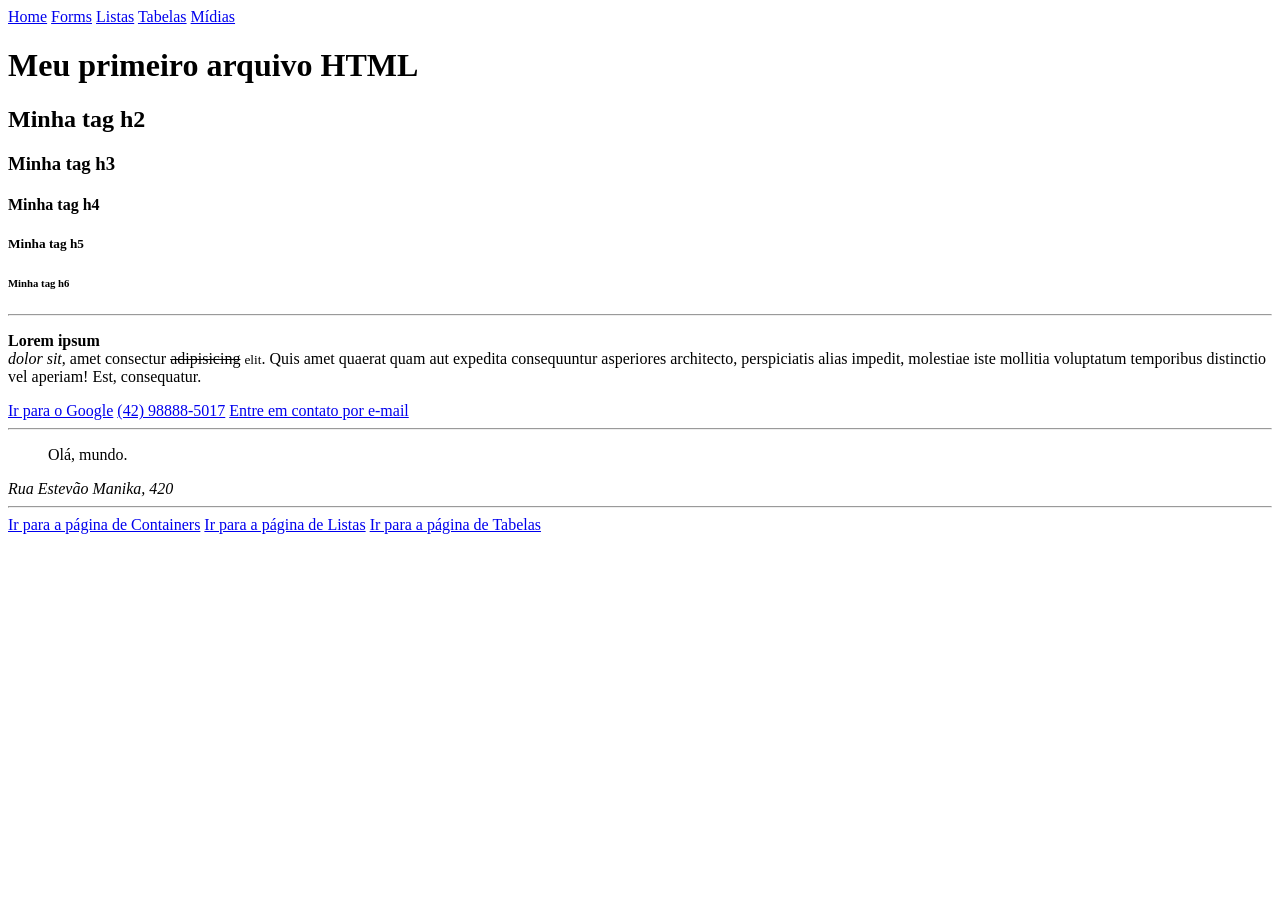
<file: EBAC/HTML/index.html>
<!DOCTYPE html>
<html lang="pt-br">
<head>
    <meta charset="UTF-8">
    <meta name="viewport" content="width=device-width, initial-scale=1.0">
    <title>Aula EBAC - HTML: TAGs</title>
</head>
<body>
    <nav>
        <a href="./index.html">Home</a>
        <a href="./forms.html">Forms</a>
        <a href="./listas.html">Listas</a>
        <a href="./tabelas.html">Tabelas</a>
        <a href="./midias.html">Mídias</a>
    </nav>
    <h1>Meu primeiro arquivo HTML</h1>
    <h2>Minha tag h2</h2>
    <h3>Minha tag h3</h3>
    <h4>Minha tag h4</h4>
    <h5>Minha tag h5</h5>
    <h6>Minha tag h6</h6>
    <hr />
    <p>
        <b>Lorem</b> <strong>ipsum</strong> <br /> <i>dolor</i> <em>sit</em>,
        <market>amet</mark> consectur <del>adipisicing</del> <small>elit</small>.
        <span>Quis</span> amet quaerat quam aut expedita consequuntur asperiores architecto, perspiciatis alias impedit, molestiae iste mollitia voluptatum temporibus distinctio vel aperiam! Est, consequatur.
    </p>
    <a href="https://google.com" title="Ir para o site do Google">Ir para o Google</a>
    <a href="tel:42988885017">(42) 98888-5017</a>
    <a href="mailto:felipelanga95@gmail.com">Entre em contato por e-mail</a>
    <hr />
    <blockquote>
        Olá, mundo.
    </blockquote>
    <address>
        Rua Estevão Manika, 420
    </address>
    <hr />
    <a href="./containers.html">Ir para a página de Containers</a>
    <a href="./listas.html">Ir para a página de Listas</a>
    <a href="./tabelass.html">Ir para a página de Tabelas</a>
</body>
</html>
</file>
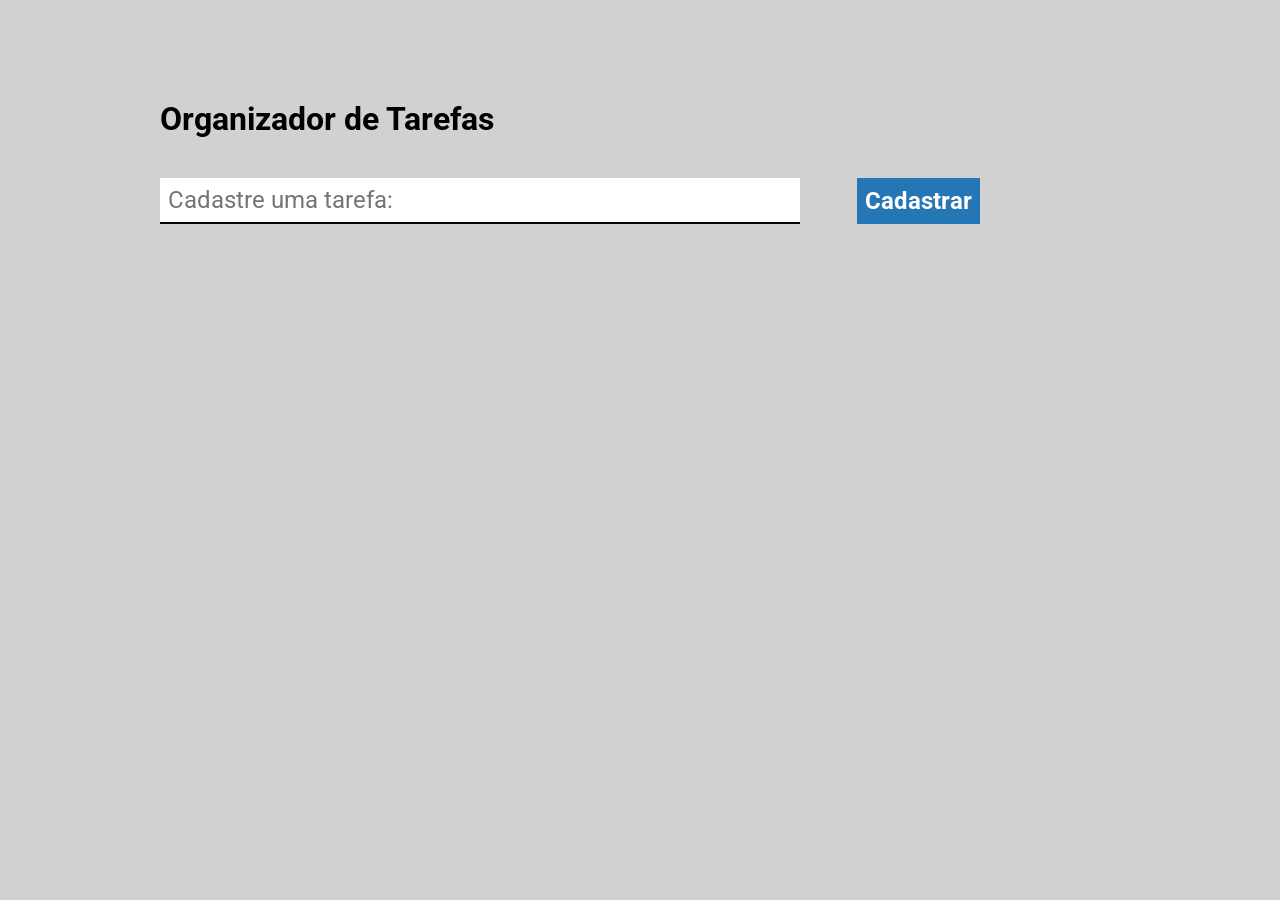
<file: EBAC/Projeto Tarefas/index.html>
<!DOCTYPE html>
<html lang="pt-br">
<head>
    <meta charset="UTF-8">
    <meta name="viewport" content="width=device-width, initial-scale=1.0">
    <title>Organizador de Tarefas</title>
    <link rel="preconnect" href="https://fonts.googleapis.com">
    <link rel="preconnect" href="https://fonts.gstatic.com" crossorigin>
    <link href="https://fonts.googleapis.com/css2?family=Roboto:wght@400;700&display=swap" rel="stylesheet">
    <link rel="stylesheet" href="./main.css">
</head>
<body>
    <div class="container">
        <header>
            <h1>Organizador de Tarefas</h1>
        </header>
        <form id="form-lista">
            <input type="text" id="nome-tarefa" required placeholder="Cadastre uma tarefa:" />
            <button type="submit" id="cadastro">Cadastrar</button>
        </form>

        <ul> 
        </ul>
    </div>
    <script src="https://code.jquery.com/jquery-3.7.1.min.js"></script>
    <script src="./main.js"></script>
</body>
</html>
</file>
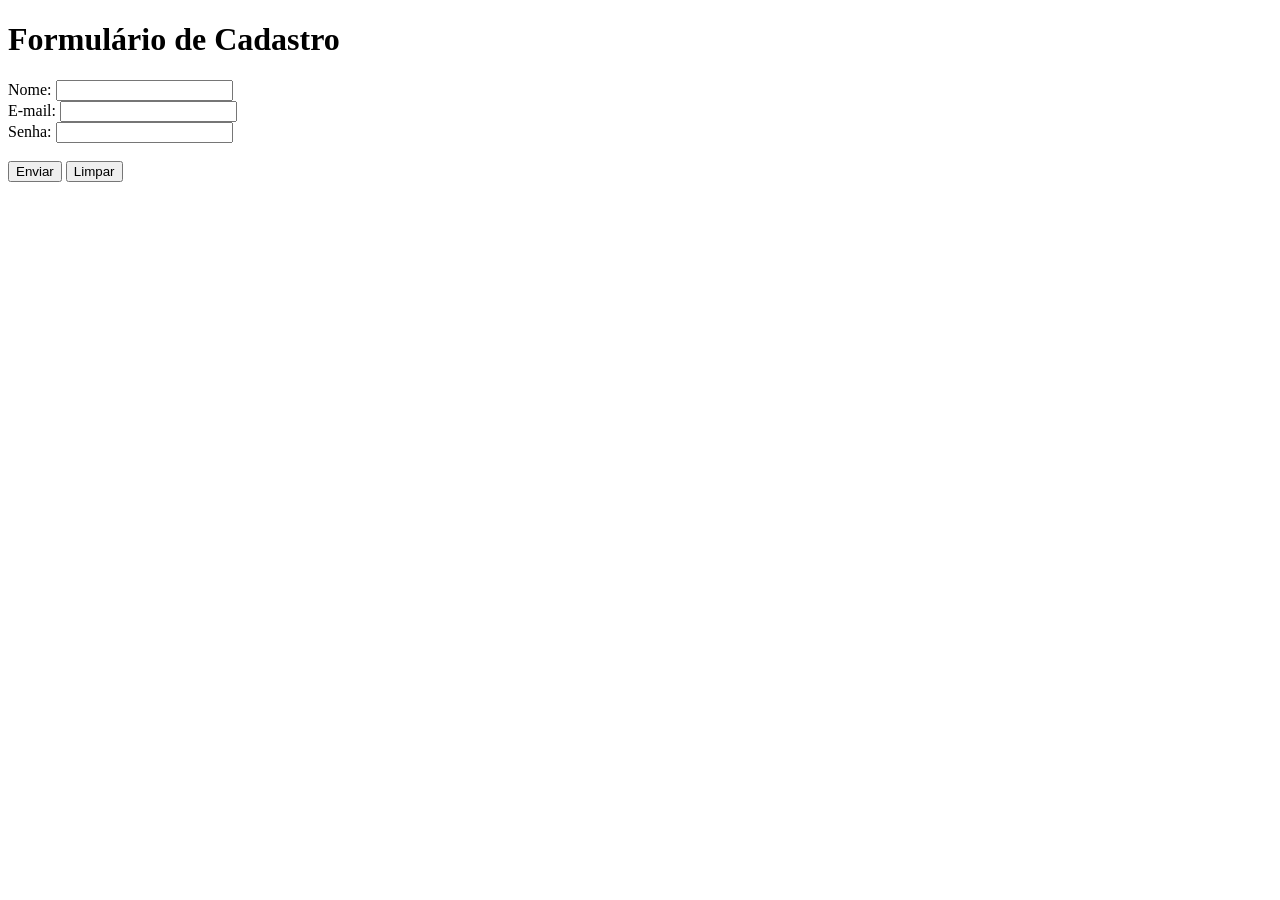
<file: exercicio.html>
<!DOCTYPE html>
<html lang="pt-br">
<head>
    <meta charset="UTF-8">
    <meta name="viewport" content="width=device-width, initial-scale=1.0">
    <title>Aula EBAC - HTML: Exercício</title>
</head>
<body>
    <h1>Formulário de Cadastro</h1>
    <form>
        <label for="nome">Nome:</label>
        <input id="nome" type="text" />
        <br />
        <label for="email">E-mail:</label>
        <input id="email" type="email" />
        <br />
        <label for="senha">Senha:</label>
        <input id="senha" type="password" />
        <br /> <br />
        <button type="submit">
            Enviar
        </button>
        <button type="reset">
            Limpar
        </button>
    </form>
</body>
</html>
</file>
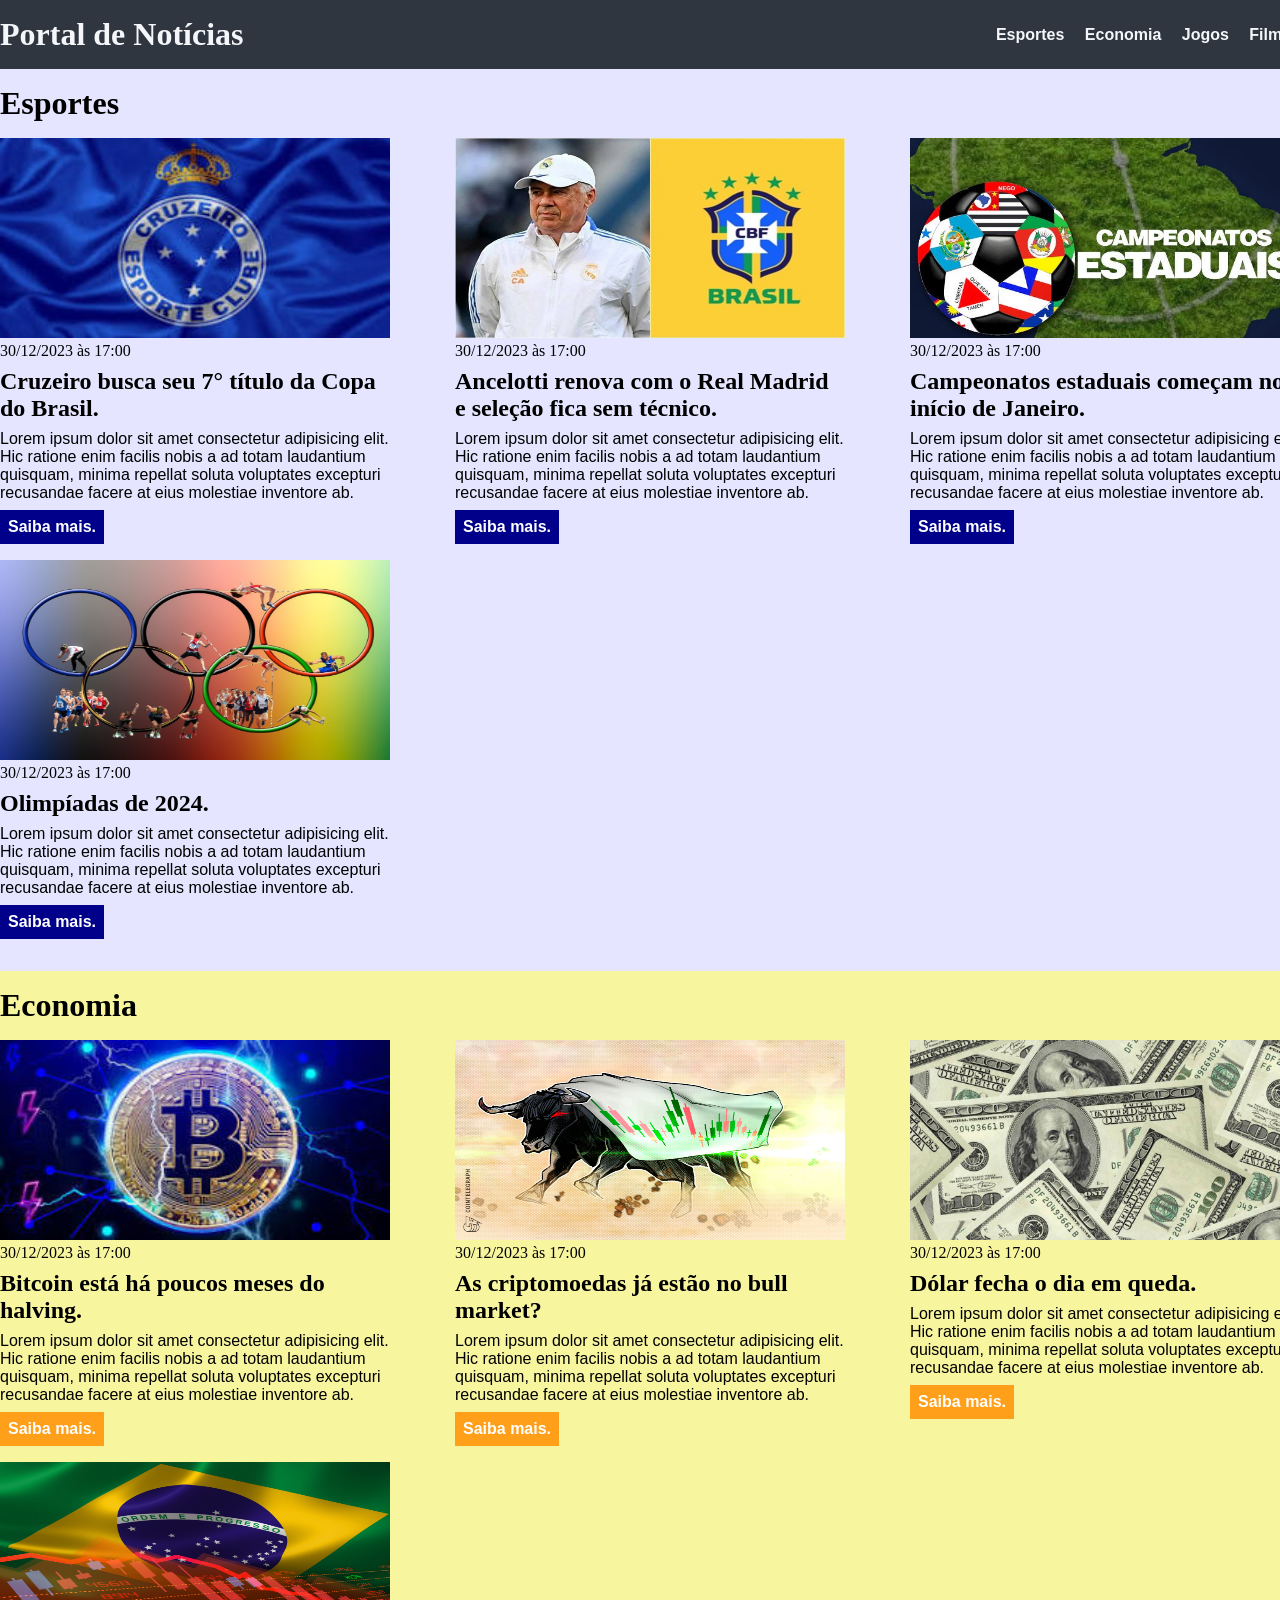
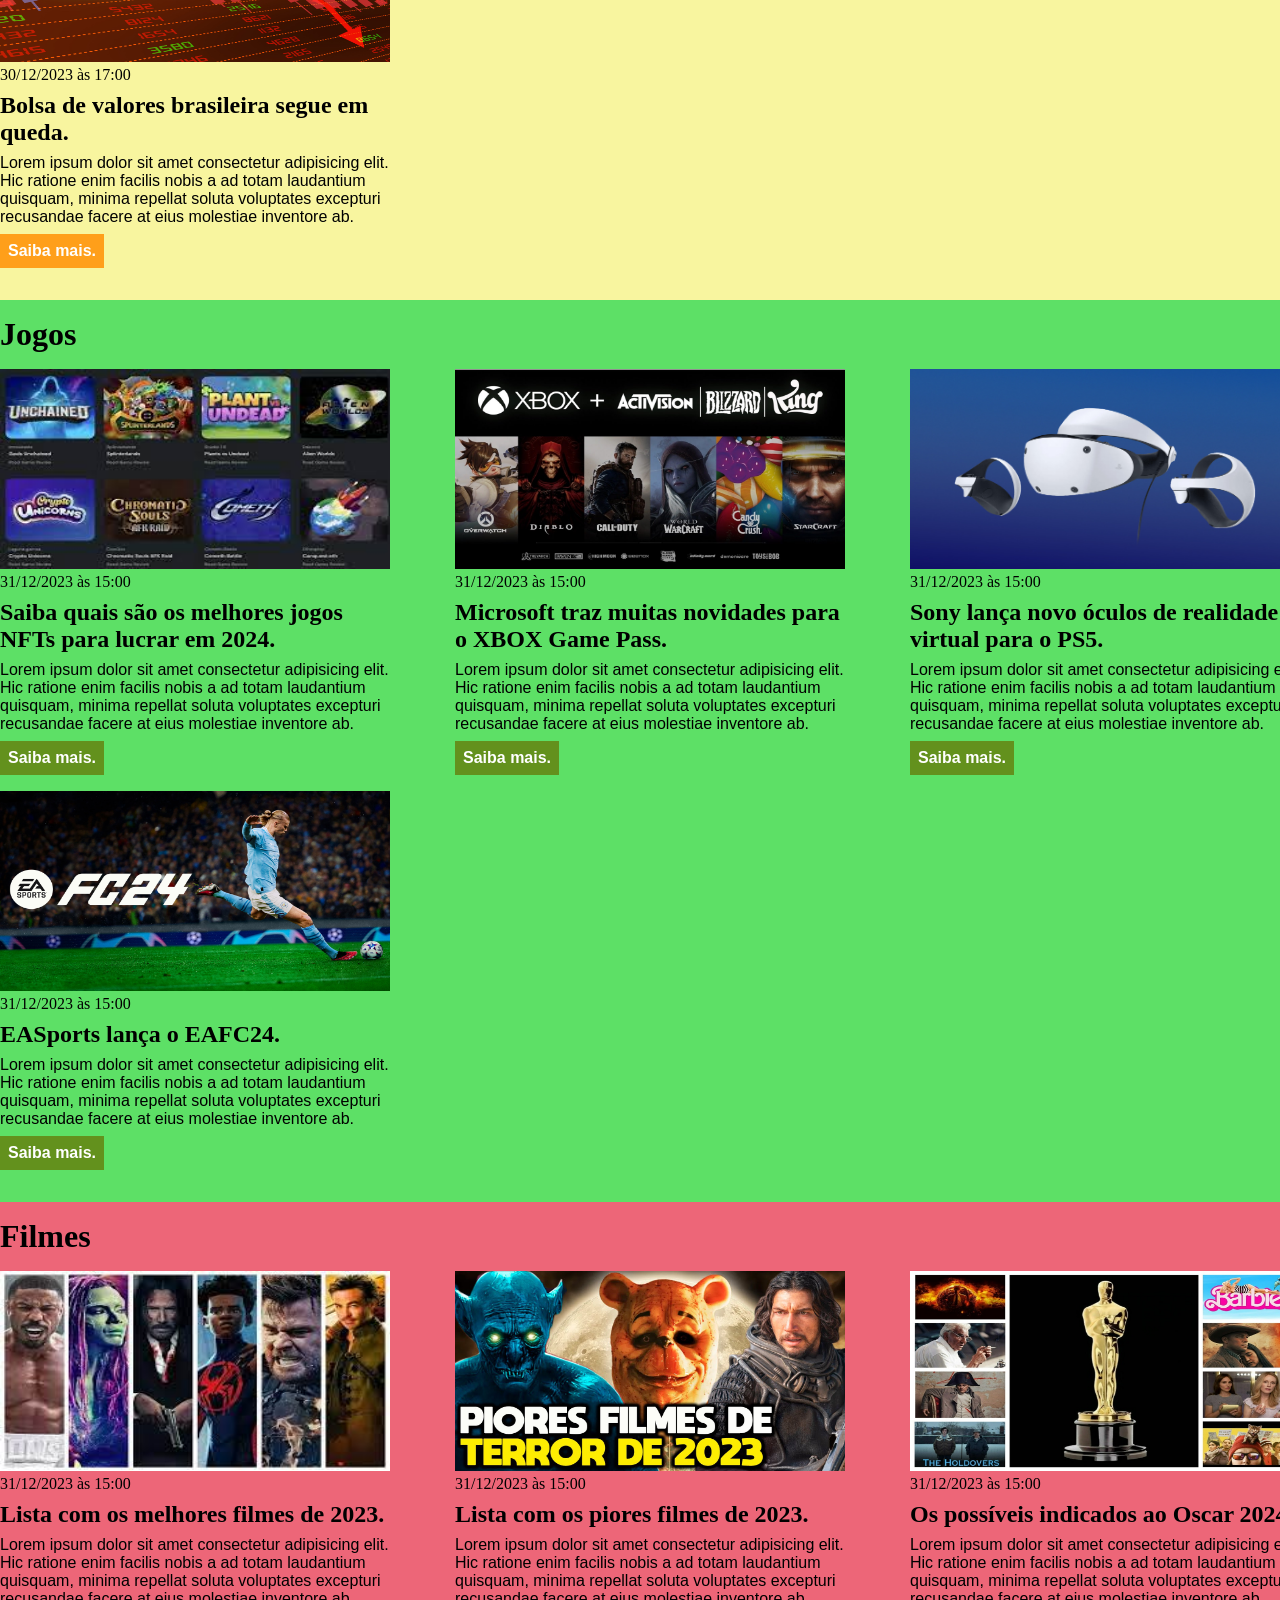
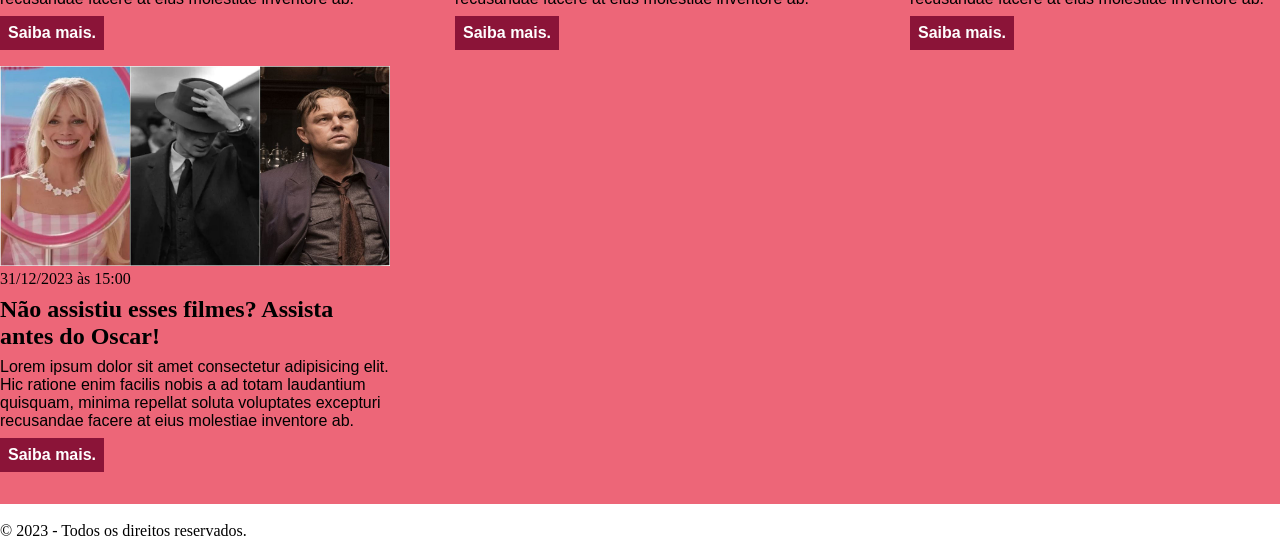
<file: EBAC/HTML/containers.html>
<!DOCTYPE html>
<html lang="pt-br">
<head>
    <meta charset="UTF-8">
    <meta name="viewport" content="width=device-width, initial-scale=1.0">
    <title>Aula EBAC - HTML: Containers</title>
    <link rel="stylesheet" href="./main.css" />
</head>
<body>
    <header> 
        <div class="container">
        <h1>Portal de Notícias</h1>
        <nav>
            <ul>
                <li>
                    <a href="#sports" title="Ir para a seção de esportes">Esportes</a>
                </li>
                <li>
                    <a href="#economy" title="Ir para a seção de economia">Economia</a>
                </li>
                <li>
                    <a href="#games" title="Ir para a seção de jogos">Jogos</a>
                </li>
                <li>
                    <a href="#movies" title="Ir para a seção de filmes">Filmes</a>
                </li>
            </ul>
        </nav>
    </div>
    </header>
    <main>  
        <section id="sports"> 
            <div class="container">
                <h2>Esportes</h2>
            <div class="articles">
                <article> 
                    <img src="./media/cruzeiro.jpg" alt="Cruzeiro" /> <br />
                    <time class="creation-date">30/12/2023 às 17:00</time>
                    <h3>Cruzeiro busca seu 7° título da Copa do Brasil.</h3>
                    <p> Lorem ipsum dolor sit amet consectetur adipisicing elit. Hic ratione enim facilis nobis a ad totam laudantium quisquam, minima repellat soluta voluptates excepturi recusandae facere at eius molestiae inventore ab.</p>
                    <a href="https://www.cruzeiro.com.br" title="Site do Cruzeiro">Saiba mais.</a> <br />
                </article>
                <article> 
                    <img src="./media/futebol.jpg" alt="Cruzeiro" /> <br />
                    <time class="creation-date">30/12/2023 às 17:00</time>
                    <h3>Ancelotti renova com o Real Madrid e seleção fica sem técnico.</h3>
                    <p> Lorem ipsum dolor sit amet consectetur adipisicing elit. Hic ratione enim facilis nobis a ad totam laudantium quisquam, minima repellat soluta voluptates excepturi recusandae facere at eius molestiae inventore ab.</p>
                    <a href="https://www.real.com.br" title="Saiba mais sobre esportes.">Saiba mais.</a> <br />
                </article>
                <article> 
                    <img src="./media/futebol2.jpg" alt="Cruzeiro" /> <br />
                    <time class="creation-date">30/12/2023 às 17:00</time>
                    <h3>Campeonatos estaduais começam no início de Janeiro.</h3>
                    <p> Lorem ipsum dolor sit amet consectetur adipisicing elit. Hic ratione enim facilis nobis a ad totam laudantium quisquam, minima repellat soluta voluptates excepturi recusandae facere at eius molestiae inventore ab.</p>
                    <a href="https://www.futebol.com.br" title="Saiba mais sobre esportes.">Saiba mais.</a> <br />
                </article>
                <article> 
                    <img src="./media/esporte.jpg" alt="Cruzeiro" /> <br />
                    <time class="creation-date">30/12/2023 às 17:00</time>
                    <h3>Olimpíadas de 2024.</h3>
                    <p> Lorem ipsum dolor sit amet consectetur adipisicing elit. Hic ratione enim facilis nobis a ad totam laudantium quisquam, minima repellat soluta voluptates excepturi recusandae facere at eius molestiae inventore ab.</p>
                    <a href="https://www.esporte.com.br" title="Saiba mais sobre esportes.">Saiba mais.</a> <br />
                </article>
            </div>
            </div>
        </section>
        <section id="economy">
            <div class="container">
                <h2>Economia</h2>
                <div class="articles">
                    <article>
                        <img src="./media/bitcoin.jpg" alt="Bitcoin" /> <br />
                        <time class="creation-date">30/12/2023 às 17:00</time>
                        <h3> Bitcoin está há poucos meses do halving.</h3>
                        <p> Lorem ipsum dolor sit amet consectetur adipisicing elit. Hic ratione enim facilis nobis a ad totam laudantium quisquam, minima repellat soluta voluptates excepturi recusandae facere at eius molestiae inventore ab.</p>
                        <a href="https://www.livecoins.com" title="Mais notícias sobre Bitcoin.">Saiba mais.</a> <br />
                    </article>
                    <article>
                        <img src="./media/bitcoin2.jpg" alt="Bull Market" /> <br />
                        <time class="creation-date">30/12/2023 às 17:00</time>
                        <h3> As criptomoedas já estão no bull market?</h3>
                        <p> Lorem ipsum dolor sit amet consectetur adipisicing elit. Hic ratione enim facilis nobis a ad totam laudantium quisquam, minima repellat soluta voluptates excepturi recusandae facere at eius molestiae inventore ab.</p>
                        <a href="https://www.livecoins.com" title="Mais notícias sobre criptomoedas.">Saiba mais.</a> <br />
                    </article>
                    <article>
                        <img src="./media/dolar.jpg.jpg" alt="Bitcoin" /> <br />
                        <time class="creation-date">30/12/2023 às 17:00</time>
                        <h3> Dólar fecha o dia em queda.</h3>
                        <p> Lorem ipsum dolor sit amet consectetur adipisicing elit. Hic ratione enim facilis nobis a ad totam laudantium quisquam, minima repellat soluta voluptates excepturi recusandae facere at eius molestiae inventore ab.</p>
                        <a href="https://www.livecoins.com" title="Mais notícias sobre dólar.">Saiba mais.</a> <br />
                    </article>
                    <article>
                        <img src="./media/bolsa.jpeg" alt="Bitcoin" /> <br />
                        <time class="creation-date">30/12/2023 às 17:00</time>
                        <h3> Bolsa de valores brasileira segue em queda.</h3>
                        <p> Lorem ipsum dolor sit amet consectetur adipisicing elit. Hic ratione enim facilis nobis a ad totam laudantium quisquam, minima repellat soluta voluptates excepturi recusandae facere at eius molestiae inventore ab.</p>
                        <a href="https://www.livecoins.com" title="Mais notícias sobre a bolsa.">Saiba mais.</a> <br />
                    </article>
                </div>
            </div>
        </section>
        <section id="games">
            <div class="container">
                <h2>Jogos</h2>
                <div class="articles">
                    <article>
                        <img src="./media/games.jpg" alt="Jogos" /> <br />
                        <time class="creation-date">31/12/2023 às 15:00</time>
                        <h3> Saiba quais são os melhores jogos NFTs para lucrar em 2024.</h3>
                        <p> Lorem ipsum dolor sit amet consectetur adipisicing elit. Hic ratione enim facilis nobis a ad totam laudantium quisquam, minima repellat soluta voluptates excepturi recusandae facere at eius molestiae inventore ab.</p>
                        <a href="https://www.jogos.com" title="Mais notícias sobre jogos NFTs.">Saiba mais.</a> <br />
                    </article>
                    <article>
                        <img src="./media/games2.jpg" alt="Jogos" /> <br />
                        <time class="creation-date">31/12/2023 às 15:00</time>
                        <h3> Microsoft traz muitas novidades para o XBOX Game Pass.</h3>
                        <p> Lorem ipsum dolor sit amet consectetur adipisicing elit. Hic ratione enim facilis nobis a ad totam laudantium quisquam, minima repellat soluta voluptates excepturi recusandae facere at eius molestiae inventore ab.</p>
                        <a href="https://www.jogos.com" title="Mais notícias sobre jogos XBOX.">Saiba mais.</a> <br />
                    </article>
                    <article>
                        <img src="./media/games3.jpg" alt="Jogos" /> <br />
                        <time class="creation-date">31/12/2023 às 15:00</time>
                        <h3> Sony lança novo óculos de realidade virtual para o PS5.</h3>
                        <p> Lorem ipsum dolor sit amet consectetur adipisicing elit. Hic ratione enim facilis nobis a ad totam laudantium quisquam, minima repellat soluta voluptates excepturi recusandae facere at eius molestiae inventore ab.</p>
                        <a href="https://www.jogos.com" title="Mais notícias sobre o PSVR2.">Saiba mais.</a> <br />
                    </article>
                    <article>
                        <img src="./media/games4.jpg" alt="Jogos" /> <br />
                        <time class="creation-date">31/12/2023 às 15:00</time>
                        <h3> EASports lança o EAFC24.</h3>
                        <p> Lorem ipsum dolor sit amet consectetur adipisicing elit. Hic ratione enim facilis nobis a ad totam laudantium quisquam, minima repellat soluta voluptates excepturi recusandae facere at eius molestiae inventore ab.</p>
                        <a href="https://www.jogos.com" title="Mais notícias sobre jogos.">Saiba mais.</a> <br />
                    </article>
                </div>
            </div>
        </section>
        <section id="movies">
            <div class="container">
                <h2>Filmes</h2>
                <div class="articles">
                    <article>
                        <img src="./media/movies.jpg" alt="Filmes" /> <br />
                        <time class="creation-date">31/12/2023 às 15:00</time>
                        <h3> Lista com os melhores filmes de 2023.</h3>
                        <p> Lorem ipsum dolor sit amet consectetur adipisicing elit. Hic ratione enim facilis nobis a ad totam laudantium quisquam, minima repellat soluta voluptates excepturi recusandae facere at eius molestiae inventore ab.</p>
                        <a href="https://www.movies.com" title="Saiba quais foram os melhores filmes de 2023.">Saiba mais.</a> <br />
                    </article>
                    <article>
                        <img src="./media/filmes.jpg" alt="Filmes" /> <br />
                        <time class="creation-date">31/12/2023 às 15:00</time>
                        <h3> Lista com os piores filmes de 2023.</h3>
                        <p> Lorem ipsum dolor sit amet consectetur adipisicing elit. Hic ratione enim facilis nobis a ad totam laudantium quisquam, minima repellat soluta voluptates excepturi recusandae facere at eius molestiae inventore ab.</p>
                        <a href="https://www.movies.com" title="Saiba quais foram os piores filmes de 2023.">Saiba mais.</a> <br />
                    </article>
                    <article>
                        <img src="./media/oscar.jpg" alt="Filmes" /> <br />
                        <time class="creation-date">31/12/2023 às 15:00</time>
                        <h3> Os possíveis indicados ao Oscar 2024.</h3>
                        <p> Lorem ipsum dolor sit amet consectetur adipisicing elit. Hic ratione enim facilis nobis a ad totam laudantium quisquam, minima repellat soluta voluptates excepturi recusandae facere at eius molestiae inventore ab.</p>
                        <a href="https://www.movies.com" title="Saiba mais sobre os filmes 2023.">Saiba mais.</a> <br />
                    </article>
                    <article>
                        <img src="./media/oscar2.jpg" alt="Filmes" /> <br />
                        <time class="creation-date">31/12/2023 às 15:00</time>
                        <h3> Não assistiu esses filmes? Assista antes do Oscar!</h3>
                        <p> Lorem ipsum dolor sit amet consectetur adipisicing elit. Hic ratione enim facilis nobis a ad totam laudantium quisquam, minima repellat soluta voluptates excepturi recusandae facere at eius molestiae inventore ab.</p>
                        <a href="https://www.movies.com" title="Melhores filmes de 2023.">Saiba mais.</a> <br />
                    </article>
                </div>
            </div>
        </section>
    </main>
    <footer> <br />
        &copy; 2023 - Todos os direitos reservados.
    </footer>
</body>
</html>
</file>
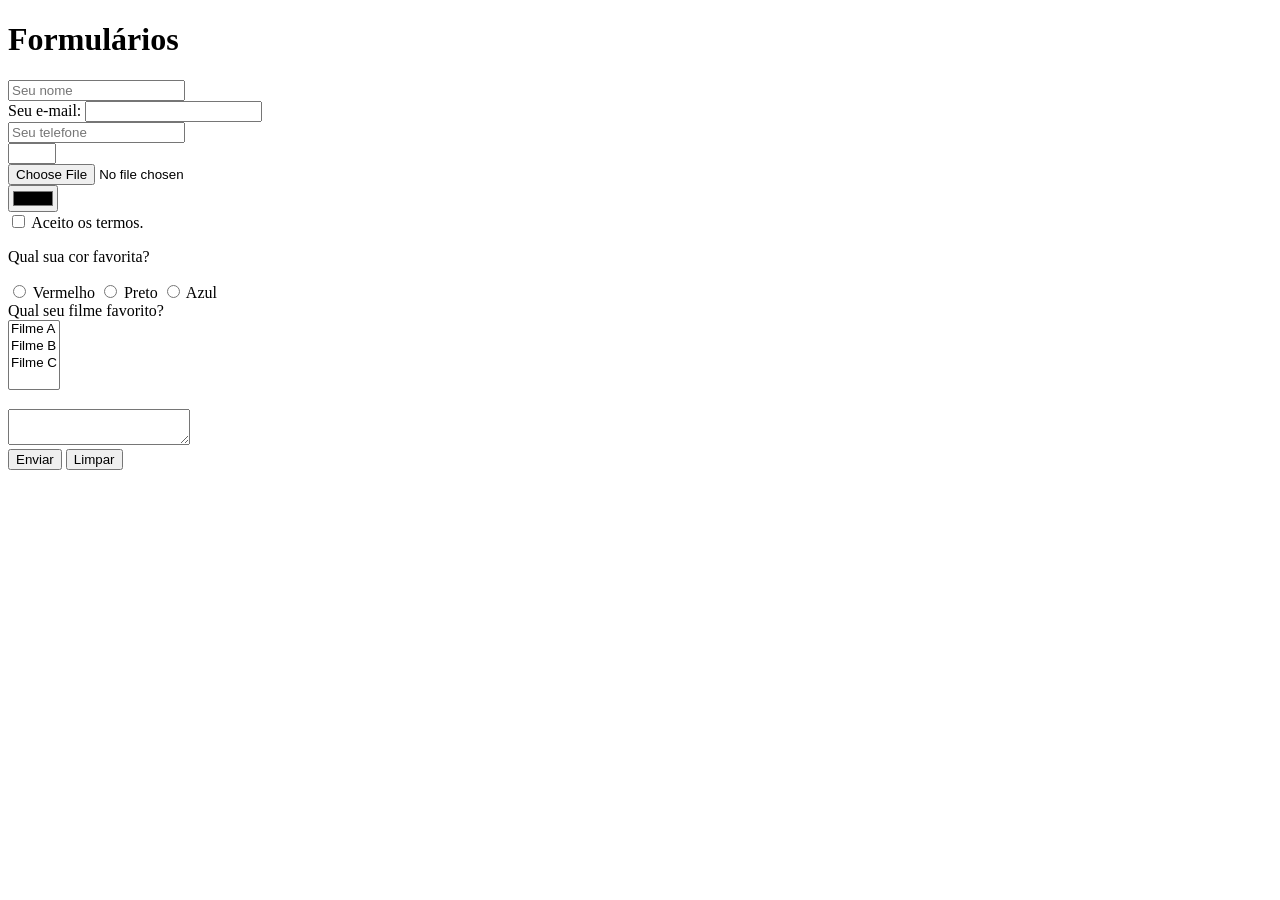
<file: EBAC/HTML/forms.html>
<!DOCTYPE html>
<html lang="pt-br">
<head>
    <meta charset="UTF-8">
    <meta name="viewport" content="width=device-width, initial-scale=1.0">
    <title>Aula EBAC - HTML: Formulários</title>
</head>
<body>
    <h1>Formulários</h1>
    <form>
        <input type="text" placeholder="Seu nome"/>
        <br />
        <label for="email">Seu e-mail:</label>
        <input id="email" type="email" />
        <br />
        <input type="tel" placeholder="Seu telefone" />
        <br />
        <input type="number" max="10" min="2" step="2" />
        <br />
        <input type="file" /> <br />
        <input type="color" /> <br />
        <input type="checkbox" id="checkbox"/> <label for="checkbox">Aceito os termos.</label>
        <p>
            Qual sua cor favorita?
        </p>
        <input type="radio" name="cor-favorita" id="cor-vermelha" /> <label for="cor-vermelha">Vermelho</label>
        <input type="radio" name="cor-favorita" id="cor-preta" /> <label for="cor-preta">Preto</label>
        <input type="radio" name="cor-favorita" id="cor-azul" /> <label for="cor-azul">Azul</label>
        <br />
        <label>Qual seu filme favorito?</label> <br />
        <select multiple>
            <option>Filme A</option>
            <option>Filme B</option>
            <option>Filme C</option>
        </select>
        <br /> <br />
        <textarea></textarea>
        <br />
        <button type="submit">
            Enviar
        </button>
        <button type="reset">
            Limpar
        </button>
    </form>
</body>
</html>
</file>
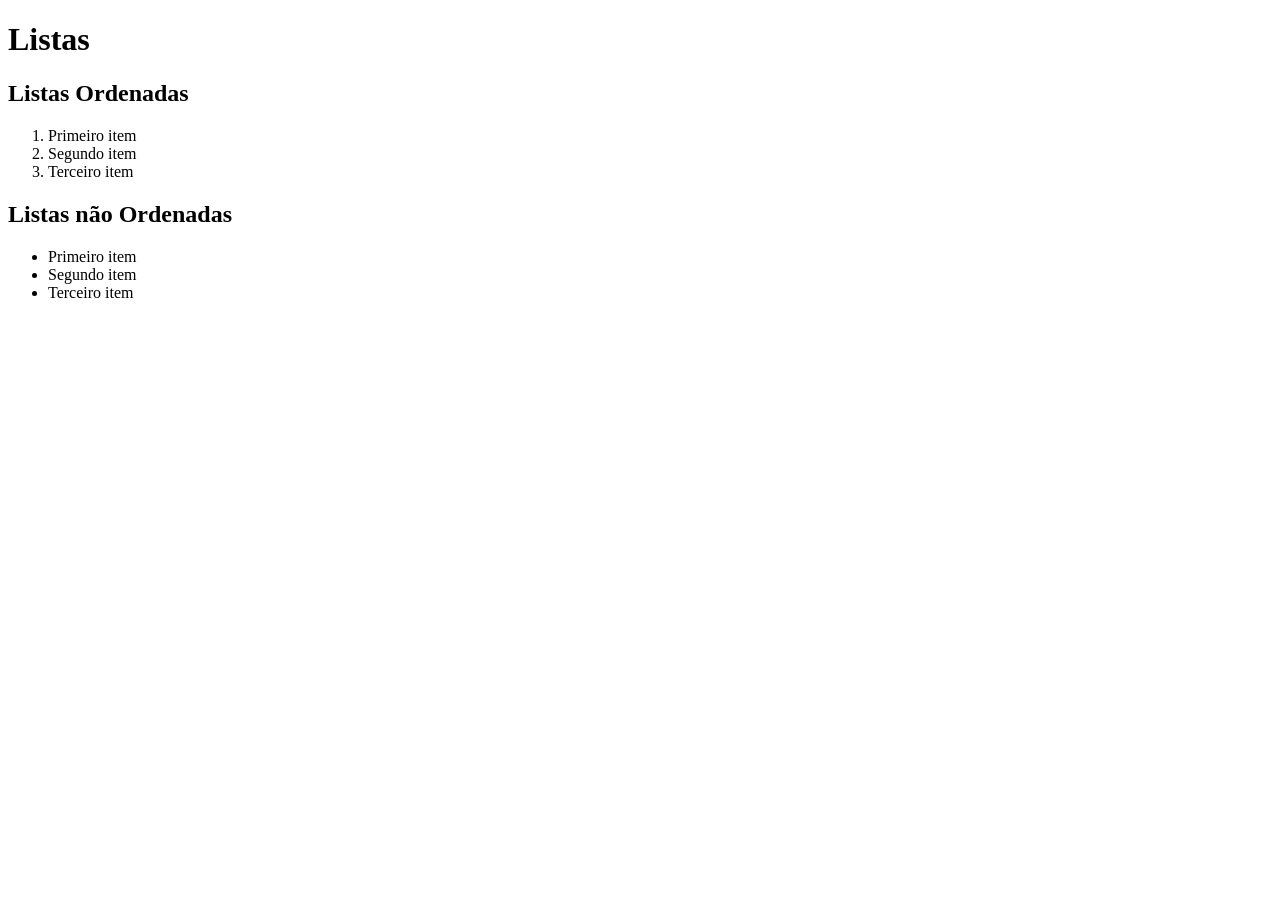
<file: EBAC/HTML/listas.html>
<!DOCTYPE html>
<html lang="pt-br">
<head>
    <meta charset="UTF-8">
    <meta name="viewport" content="width=device-width, initial-scale=1.0">
    <title>Aula EBAC - HTML: Listas</title>
</head>
<body>
    <header>
        <h1>Listas</h1>
    </header>
    <main>
        <section>
            <h2>Listas Ordenadas</h2>
            <ol>
                <li>Primeiro item</li>
                <li>Segundo item</li>
                <li>Terceiro item</li>
            </ol>
        </section>
        <section>
            <h2>Listas não Ordenadas</h2>
            <ul>
                <li>Primeiro item</li>
                <li>Segundo item</li>
                <li>Terceiro item</li>
            </ul>
        </section>
    </main>
</body>
</html>
</file>
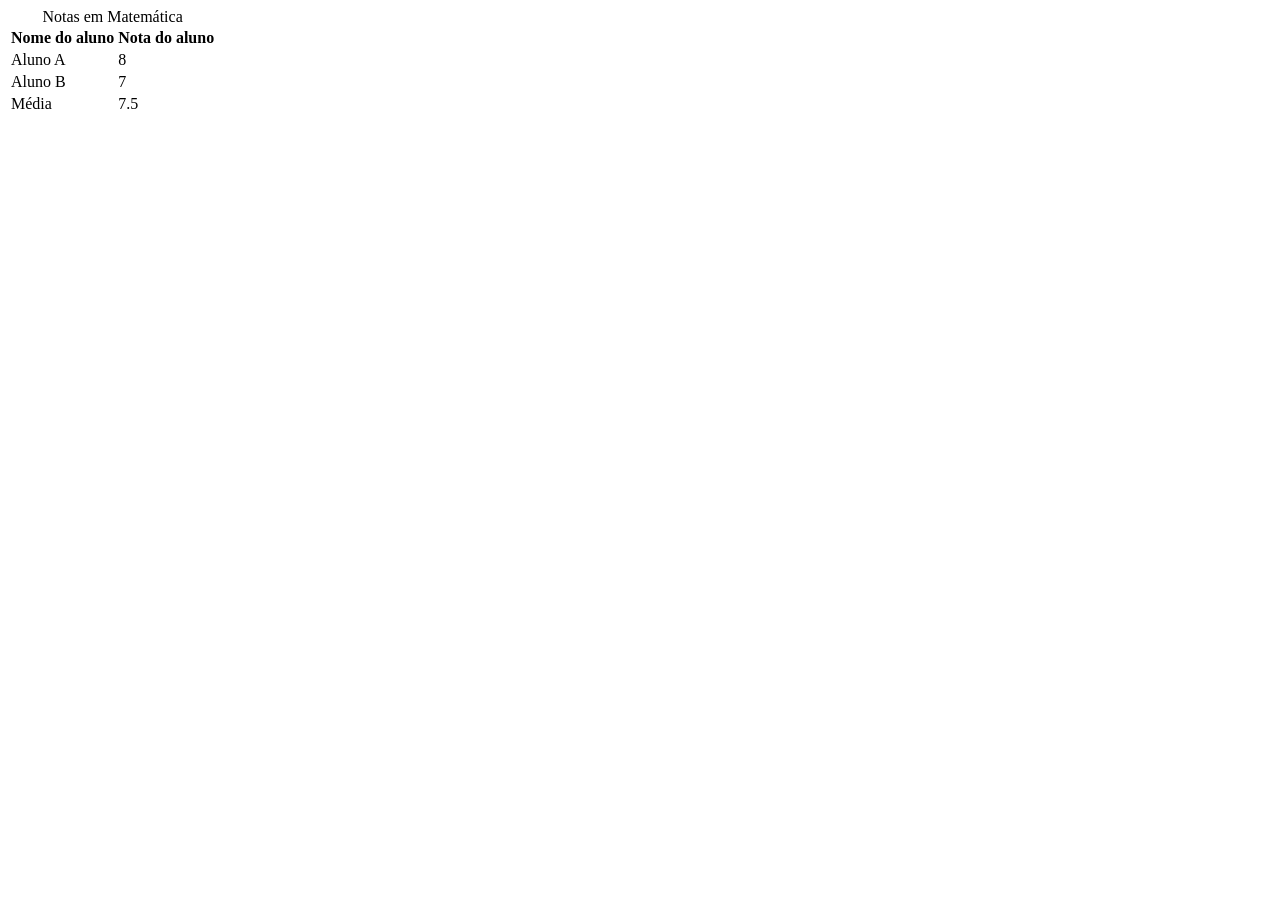
<file: EBAC/HTML/tabelas.html>
<!DOCTYPE html>
<html lang="en">
<head>
    <meta charset="UTF-8">
    <meta name="viewport" content="width=device-width, initial-scale=1.0">
    <title>Aula EBAC - HTML: Tabelas</title>
</head>
<body>
    <table>
        <caption>Notas em Matemática</caption>
        <thead>
            <tr>
                <th>Nome do aluno</th>
                <th>Nota do aluno</th>
            </tr>
        </thead>
        <tbody>
            <tr>
                <td>Aluno A</td>
                <td>8</td>
            </tr>
            <tr>
                <td>Aluno B</td>
                <td>7</td>
            </tr>
        </tbody>
        <tfoot>
            <tr>
                <td>Média</td>
                <td>7.5</td>
            </tr>
        </tfoot>
    </table>
</body>
</html>
</file>
<file: EBAC/Projeto Tarefas/main.css>
* {
    margin: 0;
    padding: 0;
    box-sizing: border-box;
    font-family: 'Roboto', sans-serif;
}

body {
    background-color: #d1d1d1;
    padding-top: 100px;
}

header {
    display: flex;
    align-items: center;
    margin-bottom: 40px;
}

.container {
    max-width: 960px;
    width: 100%;
    margin: 0 auto;
}

form {
    display: flex;
    max-width: 820px;
    width: 100%;
    justify-content: space-between;
    margin-bottom: 56px;
}

form input {
    font-size: 24px;
    width: 640px;
    background-color: #fff;
    border: none;
    border-bottom: 2px solid #000;
    padding: 8px;
}

form button {
    background-color: #2576b4;
    color: #fff;
    font-size: 24px;
    font-weight: bold;
    border: none;
    cursor: pointer;
    padding: 8px;
}

ul {
    display: flex;
    flex-direction: column; 
    align-items: center;
    padding: 24px;
    font-size: 20px;
}

.riscarTarefa {
    text-decoration: line-through;
    font-style: none;
}
</file>
<file: EBAC/HTML/main.css>
* {
    box-sizing: border-box;
    margin: 0;
    padding: 0;
}

body > header {
    background-color: #2f3640;
    padding: 16px 0;
    color: #f5f6fa;
}

header .container {
    display: flex;
    align-items: center;
    justify-content: space-between;
}

header li {
    display: inline;
    font-family: Arial, Helvetica, sans-serif;
    font-weight: bold;
    margin-left: 16px;
}

header li a {
    color: #f5f6fa;
    text-decoration: none;
    
}

.container {
    width: 1300px;
    margin: 0 auto;
}

.articles {
    display: flex;
    flex-wrap: wrap;
    justify-content: space-between;
}

.articles article img {
    height: 200px;
    width: 100%;
}

.articles article {
    width: 30%;
}

section {
    padding: 16px 0;
}

section h2,
.articles article {
    margin-bottom: 16px;
}

.articles article h3 {
    margin-top: 8px;
    margin-bottom: 8px;
}

.articles article a {
    background-color: blue;
    color: #fff;
    padding: 8px;
    display: inline-block;
    text-decoration: none;
    font-weight: bold;
    margin-top: 8px;
}

.articles article a:hover {
    text-decoration: underline;
}

.articles article p,
.articles article a {
    font-family: Arial, Helvetica, sans-serif;
}

.articles article h3 {
    font-size: 24px;
}

section h2 {
    font-size: 32px;
}

#sports {
    background-color: rgba(0, 0, 255, 0.1);
}

#sports .articles article a {
    background-color: darkblue;
}

#economy {
    background-color: #f8f59f;
}

#economy .articles article a {
    background-color: #ff9f1a;
}

#games {
    background-color: #5de066;
}

#games .articles article a {
    background-color: #63911d;
}

#movies {
    background-color: #ed6678;
}

#movies .articles article a {
    background-color: #8b1438;
}
</file>
